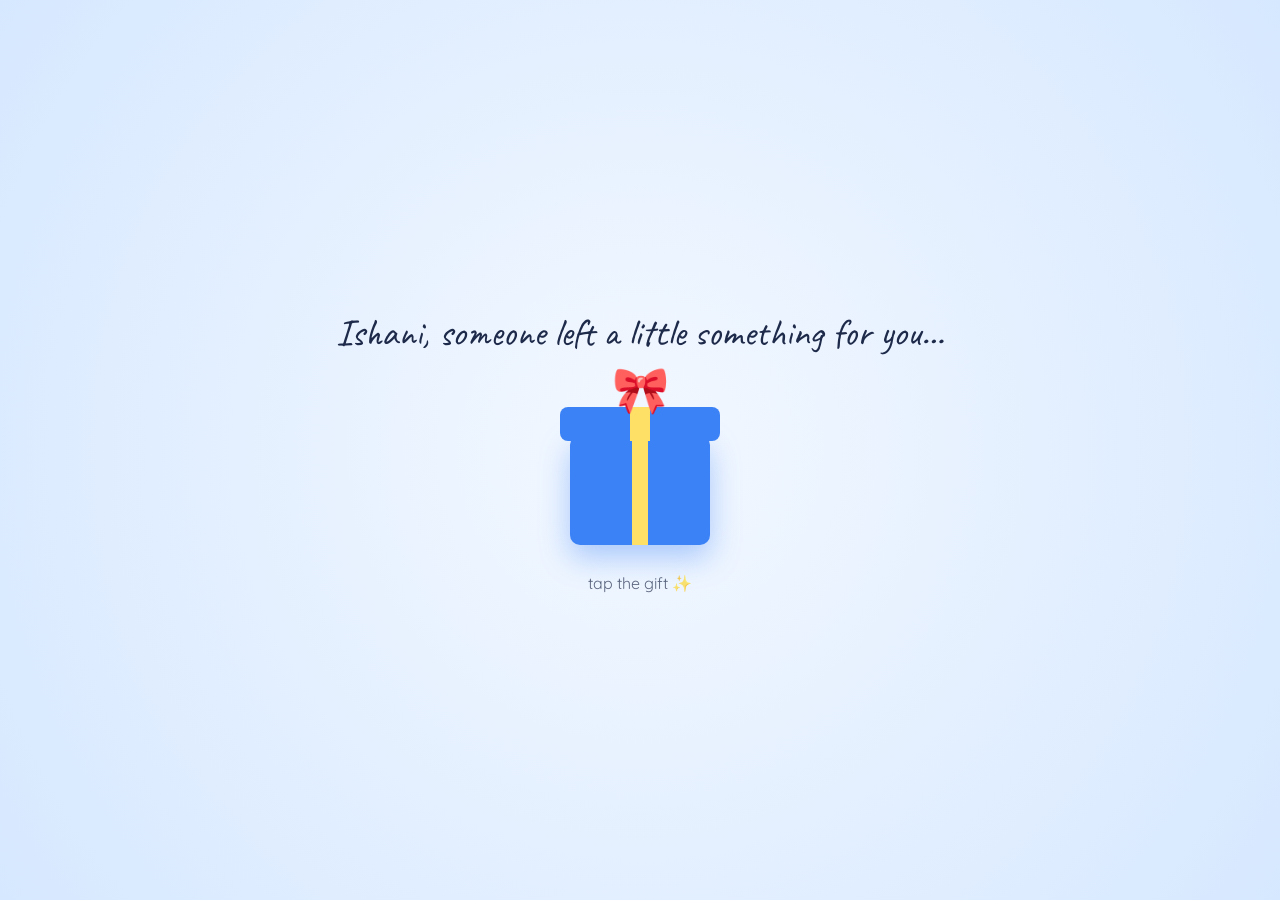
<file: index.html>
<!DOCTYPE html>
<html lang="en">
<head>
  <meta charset="UTF-8" />
  <meta name="viewport" content="width=device-width, initial-scale=1.0" />
  <title>Happy Birthday, Ishani! 🎂</title>
  <meta name="description" content="A little birthday surprise for Ishani 💖" />
  <meta property="og:title" content="Happy Birthday, Ishani! 🎂" />
  <meta property="og:description" content="Someone left a little surprise for you… tap to open 🎁" />
  <meta name="theme-color" content="#3b82f6" />
  <link rel="icon" href="data:image/svg+xml,<svg xmlns='http://www.w3.org/2000/svg' viewBox='0 0 100 100'><text y='.9em' font-size='90'>🎂</text></svg>" />
  <link rel="preconnect" href="https://fonts.googleapis.com" />
  <link rel="preconnect" href="https://fonts.gstatic.com" crossorigin />
  <link href="https://fonts.googleapis.com/css2?family=Pacifico&family=Quicksand:wght@400;500;700&family=Caveat:wght@500;700&display=swap" rel="stylesheet" />
  <link rel="stylesheet" href="css/style.css" />
  <link rel="stylesheet" href="css/buddy.css" />
</head>
<body>
  <canvas id="confetti"></canvas>
  <div class="balloons" aria-hidden="true"></div>

  <!-- ===== Intro gift ===== -->
  <div id="intro" class="intro">
    <p class="intro-hint" id="intro-hint">Someone left a little something for you…</p>
    <button id="gift" class="gift" aria-label="Open your gift">
      <span class="gift-lid"></span>
      <span class="gift-box"></span>
      <span class="gift-bow">🎀</span>
    </button>
    <p class="intro-tap">tap the gift ✨</p>
  </div>

  <main id="site" class="hidden">
    <!-- ===== Hero ===== -->
    <section class="hero">
      <div class="avatar-wrap">
        <div class="avatar-ring"></div>
        <img class="avatar" id="avatar" src="photos/black-dress.jpg" alt="Birthday girl" />
        <span class="avatar-crown">👑</span>
      </div>
      <p class="eyebrow">It's your day!</p>
      <h1 class="title">
        <span class="wavy" id="hb-text">Happy Birthday</span>
        <span class="name" id="name-text">Ishani</span>
      </h1>
      <p class="subtitle" id="subtitle"></p>
      <div class="hero-actions">
        <button class="btn" id="celebrate">🎉 Celebrate!</button>
        <a class="btn ghost" href="#quiz">🧠 Take your birthday quiz</a>
      </div>
      <div class="scroll-cue">scroll down ↓</div>
    </section>

    <!-- ===== Quiz ===== -->
    <section class="quiz-section reveal" id="quiz">
      <h2>The Birthday Quiz 🧠</h2>
      <p class="section-sub">A few totally serious questions. Answer honestly. 😇</p>
      <div class="quiz-card" id="quiz-card">
        <div class="quiz-progress"><span id="quiz-bar"></span></div>
        <div class="quiz-stage" id="quiz-stage" aria-live="polite"></div>
      </div>
    </section>

    <!-- ===== Cake ===== -->
    <section class="cake-section reveal">
      <h2>Make a wish 🕯️</h2>
      <p class="section-sub" id="cake-sub">Spin the cake with your finger 👆 then make a wish.</p>
      <div class="cake-stage" id="cake">
        <div class="cake3d"><div class="spin" id="cake-spin"></div></div>
        <canvas class="cut-canvas" id="cut-canvas"></canvas>
        <div class="knife-cursor" id="knife" aria-hidden="true">🔪</div>
        <div class="slice" id="slice" aria-hidden="true">🍰</div>
      </div>
      <div class="cake-actions">
        <button class="btn" id="wish-btn" type="button">🙏 Make a wish</button>
        <button class="btn ghost" id="mic-btn" type="button" hidden>🎤 Blow into the mic</button>
      </div>
      <p class="wish-msg" id="wish-msg">Your wish is on its way ✨💫</p>
      <p class="cut-hint" id="cut-hint"></p>
      <div class="feed" id="feed">
        <p class="feed-title">Now feed your friends! Tap a friend to give them a slice 🍰</p>
        <div class="friends" id="friends"></div>
        <p class="feed-done" id="feed-done"></p>
      </div>
    </section>

    <!-- ===== Gallery ===== -->
    <section class="gallery-section reveal">
      <h2>Little moments 📸</h2>
      <p class="section-sub">A few snapshots of the wonderful you. Tap one to see it bigger.</p>
      <div class="gallery" id="gallery"></div>
    </section>

    <!-- ===== Reasons ===== -->
    <section class="reasons-section reveal">
      <h2>Things that make you awesome 💛</h2>
      <p class="section-sub">Tap a card to flip it.</p>
      <div class="reasons" id="reasons"></div>
    </section>

    <!-- ===== Message ===== -->
    <section class="message-section reveal">
      <h2>A little note for you</h2>
      <div class="letter">
        <div class="letter-body" id="letter"></div>
        <p class="signature" id="signature"></p>
      </div>
    </section>

    <footer>
      <p id="footer-text">Made with lots of 💖</p>
      <button class="btn small" id="again">🎊 One more time!</button>
    </footer>
  </main>

  <!-- Lightbox -->
  <div class="lightbox" id="lightbox" aria-hidden="true">
    <button class="lb-close" id="lb-close" aria-label="Close">✕</button>
    <button class="lb-nav lb-prev" id="lb-prev" aria-label="Previous photo">‹</button>
    <img id="lb-img" alt="" />
    <button class="lb-nav lb-next" id="lb-next" aria-label="Next photo">›</button>
    <p id="lb-cap"></p>
  </div>

  <!-- Toast -->
  <div class="toast" id="toast" role="status"></div>

  <div class="wish-overlay" id="wish-overlay" aria-live="polite"><div><p>Close your eyes…</p><p class="wish-count" id="wish-count">3</p><p>and make a wish 🤫</p></div></div>
  <script src="js/sound.js"></script>
  <script src="js/main.js"></script>
  <script src="js/cake.js"></script>
  <script src="js/buddy.js"></script>
  <script src="js/doodle.js"></script>
  <script src="js/extras.js"></script>
</body>
</html>
</file>
<file: css/style.css>
:root {
  --pink: #3b82f6;
  --peach: #38bdf8;
  --yellow: #ffe066;
  --mint: #7ee8c7;
  --sky: #93c5fd;
  --lilac: #a5b4fc;
  --ink: #1e2a4a;
  --paper: #fbfdff;
}

* { box-sizing: border-box; margin: 0; padding: 0; }
html { scroll-behavior: smooth; overflow-x: hidden; }

body {
  font-family: 'Quicksand', system-ui, sans-serif;
  color: var(--ink);
  background: linear-gradient(135deg, #dbeafe, #e0f2fe, #e2f6ff, #e0e7ff);
  background-attachment: scroll;
  min-height: 100vh;
  overflow-x: hidden;
}

#confetti { position: fixed; inset: 0; pointer-events: none; z-index: 50; }
.hidden { display: none; }

/* ===== Floating balloons ===== */
.balloons { position: fixed; inset: 0; pointer-events: none; z-index: 3; overflow: hidden; }
.balloon { pointer-events: auto; cursor: pointer; touch-action: manipulation; transition: scale .12s ease-out, opacity .12s; }
.balloon.pop { scale: 1.7; opacity: 0; animation-play-state: paused; pointer-events: none; }
.balloon {
  will-change: transform;
  position: absolute; bottom: -160px;
  width: 60px; height: 76px; border-radius: 50% 50% 48% 52%;
  animation: floatUp linear infinite;
  opacity: .85;
}
.balloon::before {
  content: ''; position: absolute; top: 14px; left: 14px;
  width: 12px; height: 20px; border-radius: 50%; background: rgba(255,255,255,.55);
}
.balloon::after {
  content: ''; position: absolute; left: 50%; top: 100%;
  width: 1px; height: 80px; background: rgba(30,58,110,.25);
}
@keyframes floatUp {
  0% { transform: translateY(0) translateX(0) rotate(-4deg); }
  50% { transform: translateY(-60vh) translateX(30px) rotate(4deg); }
  100% { transform: translateY(-130vh) translateX(-10px) rotate(-4deg); }
}

/* ===== Intro ===== */
.intro {
  position: fixed; inset: 0; z-index: 40;
  display: flex; flex-direction: column; align-items: center; justify-content: center; gap: 28px;
  background: radial-gradient(circle at center, #f3f8ff, #d6e8ff);
  transition: opacity .8s ease, transform .8s ease;
  text-align: center; padding: 16px;
}
.intro.gone { opacity: 0; transform: scale(1.2); pointer-events: none; }
.intro-hint { font-family: 'Caveat', cursive; font-size: clamp(1.6rem, 5vw, 2.4rem); }
.intro-tap { font-size: 1rem; opacity: .7; animation: pulse 1.6s ease-in-out infinite; }
@keyframes pulse { 50% { opacity: .3; } }

.gift {
  position: relative; width: 160px; height: 160px; border: none; background: none; cursor: pointer;
  animation: wiggle 2.2s ease-in-out infinite;
}
.gift-box {
  position: absolute; bottom: 0; left: 10px; width: 140px; height: 110px; border-radius: 10px;
  background: linear-gradient(90deg, transparent 44%, var(--yellow) 44% 56%, transparent 56%), var(--pink);
  box-shadow: 0 12px 30px rgba(59,130,246,.4);
}
.gift-lid {
  position: absolute; bottom: 104px; left: 0; width: 160px; height: 34px; border-radius: 8px; z-index: 2;
  background: linear-gradient(90deg, transparent 44%, var(--yellow) 44% 56%, transparent 56%), #3b82f6;
  transition: transform .6s cubic-bezier(.5,-0.5,.5,1.5);
}
.gift-bow { position: absolute; bottom: 128px; left: 50%; transform: translateX(-50%); font-size: 46px; z-index: 3; transition: transform .6s; }
.gift.open { animation: none; }
.gift.open .gift-lid { transform: translateY(-120px) rotate(-25deg); }
.gift.open .gift-bow { transform: translate(-50%, -160px) rotate(30deg); }
@keyframes wiggle {
  0%, 70%, 100% { transform: rotate(0); }
  75% { transform: rotate(-8deg); } 80% { transform: rotate(8deg); }
  85% { transform: rotate(-6deg); } 90% { transform: rotate(6deg); }
}

/* ===== Layout ===== */
main { position: relative; z-index: 2; }
section { min-height: 90vh; padding: 80px 16px; display: flex; flex-direction: column; align-items: center; justify-content: center; text-align: center; }
h2 { font-family: 'Pacifico', cursive; font-weight: 400; font-size: clamp(2rem, 6vw, 3rem); margin-bottom: 10px; color: #2563eb; }
.section-sub { font-size: 1.1rem; opacity: .8; margin-bottom: 36px; max-width: 520px; }

.reveal { opacity: 0; transform: translateY(40px); transition: opacity 1s ease, transform 1s ease; }
.reveal.visible { opacity: 1; transform: none; }

/* ===== Hero ===== */
.hero { min-height: 100vh; }
.eyebrow { text-transform: uppercase; letter-spacing: .3em; font-weight: 700; font-size: .9rem; opacity: .7; margin-bottom: 12px; }
.title { display: flex; flex-direction: column; align-items: center; gap: 4px; }
.wavy { font-family: 'Pacifico', cursive; font-weight: 400; font-size: clamp(2.6rem, 10vw, 6rem); line-height: 1.2; }
.wavy span {
  display: inline-block;
  color: #2f6fe4;
  animation: wave 2.4s ease-in-out infinite;
  will-change: transform;
}
@keyframes wave { 0%, 60%, 100% { transform: translateY(0); } 30% { transform: translateY(-18px); } }
.name {
  font-family: 'Pacifico', cursive; font-weight: 400; font-size: clamp(2.4rem, 9vw, 5.4rem);
  background: linear-gradient(90deg, #6366f1, #3b82f6, #06b6d4, #3b82f6, #6366f1);
  -webkit-background-clip: text; background-clip: text; color: transparent;
  animation: pop 1s cubic-bezier(.3,1.6,.5,1) both .6s;
  padding: 0 10px;
}
@keyframes shimmer { to { background-position: 300% 0; } }
@keyframes pop { from { transform: scale(0); } to { transform: scale(1); } }
.subtitle { margin: 24px 0 36px; font-size: clamp(1.1rem, 3.5vw, 1.4rem); max-width: 560px; }

.btn {
  font-family: inherit; font-weight: 700; font-size: 1.2rem; color: #fff; cursor: pointer;
  border: none; border-radius: 999px; padding: 16px 36px;
  background: linear-gradient(135deg, var(--pink), #22d3ee);
  box-shadow: 0 10px 24px rgba(59,130,246,.45);
  transition: transform .2s, box-shadow .2s;
}
.btn:hover { transform: translateY(-3px) scale(1.04); box-shadow: 0 14px 30px rgba(59,130,246,.55); }
.btn:active { transform: scale(.96); }
.btn.ghost { background: rgba(255,255,255,.7); color: #2563eb; box-shadow: 0 8px 20px rgba(30,58,110,.1); text-decoration: none; display: inline-block; }
.btn.ghost:hover { box-shadow: 0 12px 26px rgba(30,58,110,.18); }
.btn.small { font-size: 1rem; padding: 12px 26px; margin-top: 16px; }
.scroll-cue { margin-top: 60px; opacity: .6; animation: bob 1.8s ease-in-out infinite; }
@keyframes bob { 50% { transform: translateY(8px); } }

/* ===== 3D Cake ===== */
.cake-stage { position: relative; width: 340px; height: 360px; max-width: 100%; touch-action: pan-y; user-select: none; -webkit-user-select: none; cursor: grab; }
.cake-stage:active { cursor: grabbing; }
.cake-stage.cutting { cursor: none; touch-action: none; }
.cake3d { position: absolute; inset: 0; perspective: 900px; perspective-origin: 50% 30%; }
.spin { position: absolute; left: 50%; top: 58%; transform-style: preserve-3d; }
.t3d { position: absolute; left: 0; top: 0; transform-style: preserve-3d; }
.p3d { position: absolute; left: 0; top: 0; backface-visibility: hidden; -webkit-backface-visibility: hidden; display: flex; align-items: center; justify-content: center; }
.p3d b { font-family: 'Pacifico', cursive; font-weight: 400; font-size: 25px; color: #fff; text-shadow: 0 2px 0 #1d4ed8, 0 0 6px rgba(29,78,216,.5); margin-top: 8px; }
.top3d { position: absolute; left: 0; top: 0; border-radius: 50%; }
.plate3d { box-shadow: 0 0 0 2px #dbe7f7, 0 10px 30px rgba(30,58,110,.25); }
/* candles */
.c3 { position: absolute; left: 0; top: 0; width: 56px; height: 96px; margin: -96px 0 0 -28px; transform-origin: 50% 100%; border: none; background: none; padding: 0; cursor: pointer; transform-style: preserve-3d; }
.c3 .digit, .c3 .stick, .c3 .flame3 { position: absolute; left: 50%; transform: translateX(-50%); }
.c3 .digit { bottom: 0; font: 900 64px/1 'Quicksand', system-ui, sans-serif; color: #93c5fd;
  background: repeating-linear-gradient(-45deg, #ffffff 0 7px, #60a5fa 7px 14px); -webkit-background-clip: text; background-clip: text; -webkit-text-fill-color: transparent;
  filter: drop-shadow(0 0 1px #1d4ed8) drop-shadow(0 3px 2px rgba(30,58,110,.25)); }
.c3 .stick { bottom: 0; width: 10px; height: 38px; border-radius: 3px; background: repeating-linear-gradient(45deg, #fff 0 5px, #3b82f6 5px 10px); }
.c3 .flame3 { width: 14px; height: 24px; border-radius: 50% 50% 50% 50% / 60% 60% 40% 40%; transform-origin: 50% 100%;
  background: radial-gradient(circle at 50% 70%, #fff6a8, #ffb020 60%, #ff6a00); box-shadow: 0 0 18px 6px rgba(255,190,60,.55);
  transform: translateX(-50%) rotate(var(--lean, 0deg)); transition: transform .2s, opacity .35s; animation: flick .22s ease-in-out infinite alternate; }
.c3.num .flame3 { bottom: 64px; margin-left: 4px; }
.c3.mini .flame3 { bottom: 38px; width: 11px; height: 19px; }
@keyframes flick { from { scale: 1 1; } to { scale: 1.1 .9; } }
.c3.out { pointer-events: none; }
.c3.out .flame3 { opacity: 0; scale: .2; }
.c3.mini { width: 36px; height: 66px; margin: -66px 0 0 -18px; }
.c3.out::after { content: ''; position: absolute; left: calc(50% - 3px); bottom: 60px; width: 7px; height: 22px; border-radius: 50%; background: rgba(150,150,160,.55); filter: blur(3px); animation: smoke 1.4s ease-out forwards; }
.c3.mini.out::after { bottom: 36px; }
.c3.relit .flame3 { animation: flick .22s ease-in-out infinite alternate, relight .6s ease-out; }
@keyframes relight { 0% { scale: .1; filter: brightness(3); } 60% { scale: 1.5; } 100% { scale: 1; } }
@keyframes smoke { to { transform: translateY(-40px) scale(2); opacity: 0; } }
.cut-canvas { position: absolute; inset: 0; width: 100%; height: 100%; pointer-events: none; z-index: 4; }
.knife-cursor { position: absolute; left: 0; top: 0; width: 60px; height: 60px; font-size: 48px; line-height: 60px; text-align: center; z-index: 6; pointer-events: none; opacity: 0; transition: opacity .2s; }
.knife-cursor.on { opacity: 1; }
.cake-stage.wobble .cake3d { animation: wobble .5s ease; }
@keyframes wobble { 25% { transform: translateX(-6px) rotate(-1.5deg); } 50% { transform: translateX(5px) rotate(1deg); } 75% { transform: translateX(-3px); } }
.cake-actions { display: flex; flex-wrap: wrap; gap: 12px; justify-content: center; margin-top: 6px; }
.cake-actions [hidden] { display: none; }
.wish-msg { margin-top: 18px; font-family: 'Caveat', cursive; font-size: 2rem; opacity: 0; transform: scale(.8); transition: all .6s; }
.wish-msg.show { opacity: 1; transform: scale(1); }
.wish-overlay { position: fixed; inset: 0; z-index: 65; display: flex; align-items: center; justify-content: center; text-align: center; color: #fff;
  background: radial-gradient(circle at 50% 40%, rgba(30,64,140,.92), rgba(5,12,35,.97)); opacity: 0; pointer-events: none; transition: opacity .6s;
  font-family: 'Caveat', cursive; font-size: 2rem; }
.wish-overlay.show { opacity: 1; pointer-events: auto; }
.wish-overlay::before { content: ''; position: absolute; inset: 0; background-image: radial-gradient(2px 2px at 20% 30%, #fff, transparent), radial-gradient(2px 2px at 70% 20%, #fff, transparent),
  radial-gradient(1.5px 1.5px at 40% 70%, #fff, transparent), radial-gradient(2px 2px at 85% 65%, #fff, transparent), radial-gradient(1.5px 1.5px at 12% 80%, #fff, transparent), radial-gradient(2px 2px at 55% 45%, #fff, transparent);
  animation: pulse 1.6s ease-in-out infinite; }
.wish-count { font-family: 'Pacifico', cursive; font-size: 5rem; margin: 10px 0; }

/* ===== Gallery ===== */
.gallery { columns: 3 240px; column-gap: 28px; width: 100%; max-width: 900px; }
.polaroid {
  background: #fff; padding: 12px 12px 18px; border-radius: 6px; cursor: pointer;
  box-shadow: 0 12px 30px rgba(30,58,110,.15);
  display: inline-block; width: 100%; margin: 0 0 28px; break-inside: avoid;
  transform: rotate(var(--r, 0deg)); transition: transform .35s cubic-bezier(.3,1.6,.5,1), box-shadow .3s;
}
.polaroid:hover { transform: rotate(0) scale(1.06); box-shadow: 0 20px 40px rgba(30,58,110,.25); z-index: 2; }
.polaroid .ph { min-height: 160px; border-radius: 3px; overflow: hidden; display: flex; align-items: center; justify-content: center; font-size: 3.4rem; }
.polaroid img { width: 100%; height: auto; display: block; }
.polaroid .ph small { display: block; font-size: .8rem; opacity: .7; margin-top: 6px; font-family: 'Quicksand', sans-serif; }
.polaroid figcaption { font-family: 'Caveat', cursive; font-size: 1.5rem; margin-top: 10px; }

.lightbox { position: fixed; inset: 0; z-index: 60; background: rgba(10,25,55,.88); display: flex; flex-direction: column; align-items: center; justify-content: center; padding: 16px; opacity: 0; pointer-events: none; transition: opacity .3s; }
.lightbox.open { opacity: 1; pointer-events: auto; }
.lightbox img { max-width: 92vw; max-height: 78vh; border-radius: 10px; box-shadow: 0 20px 60px rgba(0,0,0,.5); }
.lightbox p { color: #fff; font-family: 'Caveat', cursive; font-size: 1.8rem; margin-top: 14px; }
.lb-close { position: absolute; top: 16px; right: 20px; background: none; border: none; color: #fff; font-size: 2rem; cursor: pointer; }

/* ===== Reasons ===== */
.reasons { display: grid; grid-template-columns: repeat(auto-fit, minmax(200px, 1fr)); gap: 22px; width: 100%; max-width: 960px; }
.card { perspective: 900px; height: 170px; cursor: pointer; }
.card-inner { position: relative; width: 100%; height: 100%; transition: transform .7s cubic-bezier(.3,1.4,.5,1); transform-style: preserve-3d; }
.card.flipped .card-inner { transform: rotateY(180deg); }
.card-face { position: absolute; inset: 0; border-radius: 20px; backface-visibility: hidden; -webkit-backface-visibility: hidden;
  display: flex; align-items: center; justify-content: center; padding: 18px; box-shadow: 0 10px 24px rgba(30,58,110,.12); }
.card-front { font-size: 3rem; color: #fff; flex-direction: column; }
.card-front small { font-size: .9rem; font-weight: 700; letter-spacing: .1em; margin-top: 6px; }
.card-back { background: #fff; transform: rotateY(180deg); font-size: 1.1rem; font-weight: 500; line-height: 1.4; }

/* ===== Letter ===== */
.letter {
  position: relative; max-width: 640px; width: 100%; text-align: left;
  background: var(--paper); border-radius: 14px; padding: 40px 34px;
  box-shadow: 0 20px 50px rgba(30,58,110,.15);
  background-image: repeating-linear-gradient(transparent 0 35px, rgba(124,198,255,.25) 35px 36px);
  background-position: 0 28px;
}
.letter::before { content: '💌'; position: absolute; top: -26px; left: 50%; transform: translateX(-50%); font-size: 3rem; }
.letter-body { font-family: 'Caveat', cursive; font-size: 1.65rem; line-height: 36px; min-height: 200px; white-space: pre-wrap; }
.letter-body .cursor { display: inline-block; width: 2px; height: 1.2em; background: var(--ink); vertical-align: middle; animation: pulse .8s infinite; }
.signature { font-family: 'Pacifico', cursive; font-size: 1.4rem; text-align: right; margin-top: 18px; color: #2563eb; opacity: 0; transition: opacity 1s; }
.signature.show { opacity: 1; }

footer { position: relative; z-index: 2; text-align: center; padding: 40px 16px 70px; font-size: 1.1rem; }

/* ===== Hero avatar ===== */
.avatar-wrap { position: relative; width: 170px; height: 170px; margin-bottom: 22px; animation: pop 1s cubic-bezier(.3,1.6,.5,1) both .2s; }
.avatar-ring { position: absolute; inset: -8px; border-radius: 50%;
  background: conic-gradient(var(--pink), var(--peach), var(--yellow), var(--mint), var(--sky), var(--lilac), var(--pink));
  animation: spin 6s linear infinite; }
.avatar-ring::after { content: ''; position: absolute; inset: 5px; border-radius: 50%; background: #fff; }
.avatar { position: relative; width: 100%; height: 100%; object-fit: cover; object-position: 50% 18%; border-radius: 50%; z-index: 1; box-shadow: 0 10px 30px rgba(59,130,246,.35); }
.avatar-crown { position: absolute; top: -30px; left: 50%; transform: translateX(-50%) rotate(-12deg); font-size: 44px; z-index: 2; animation: bob 2.4s ease-in-out infinite; }
@keyframes spin { to { transform: rotate(360deg); } }
.hero-actions { display: flex; flex-wrap: wrap; gap: 14px; justify-content: center; }

/* ===== Quiz ===== */
.quiz-card {
  position: relative; width: 100%; max-width: 560px; min-height: 380px;
  background: rgba(255,255,255,.94);
  border-radius: 28px; padding: 34px 26px 30px;
  box-shadow: 0 24px 60px rgba(30,58,110,.15);
}
.quiz-progress { position: absolute; top: 0; left: 0; right: 0; height: 8px; border-radius: 28px 28px 0 0; overflow: hidden; background: #e2ecfa; }
.quiz-progress span { display: block; height: 100%; width: 0; background: linear-gradient(90deg, var(--pink), var(--peach), var(--yellow)); transition: width .6s cubic-bezier(.3,1.4,.5,1); }
.quiz-stage { position: relative; min-height: 290px; display: flex; flex-direction: column; align-items: center; justify-content: center; gap: 16px; }
.q-step { font-size: .8rem; font-weight: 700; letter-spacing: .18em; text-transform: uppercase; color: #2563eb; opacity: .8; }
.q-text { font-size: clamp(1.25rem, 4.2vw, 1.6rem); font-weight: 700; line-height: 1.35; }
.q-note { font-size: .95rem; opacity: .7; margin-top: -6px; }
.q-anim { animation: qIn .5s cubic-bezier(.3,1.4,.5,1) both; }
@keyframes qIn { from { opacity: 0; transform: translateY(24px) scale(.96); } to { opacity: 1; transform: none; } }
.q-options { display: flex; flex-wrap: wrap; gap: 12px; justify-content: center; width: 100%; }
.q-btn {
  font-family: inherit; font-size: 1.05rem; font-weight: 700; color: var(--ink); cursor: pointer;
  border: 2px solid #c7dcff; background: #fff; border-radius: 16px; padding: 12px 20px; min-width: 120px;
  transition: transform .2s, background .2s, border-color .2s, left .25s ease, top .25s ease;
}
.q-btn:hover { transform: translateY(-2px); border-color: var(--pink); background: #f0f6ff; }
.q-btn.primary { background: linear-gradient(135deg, var(--pink), #22d3ee); color: #fff; border-color: transparent; }
.q-btn.wrong { animation: shake .45s; border-color: #ff6b6b; background: #fff0f0; }
.q-btn:disabled { opacity: .5; cursor: default; transform: none; }
@keyframes shake { 20%, 60% { transform: translateX(-8px); } 40%, 80% { transform: translateX(8px); } }
.q-btn.runaway { position: absolute; z-index: 5; }
.q-input {
  font-family: inherit; font-size: 1.15rem; width: 100%; max-width: 380px; padding: 14px 18px; border-radius: 16px;
  border: 2px solid #c7dcff; outline: none; text-align: center; color: var(--ink); background: #fff;
}
.q-input.wrong { animation: shake .45s; border-color: #ff6b6b; }
.q-input:focus { border-color: var(--pink); box-shadow: 0 0 0 4px rgba(59,130,246,.15); }
.q-feedback { min-height: 1.6em; font-weight: 700; font-size: 1.05rem; }
.q-big-emoji { font-size: 4rem; line-height: 1; }
.certificate {
  width: 100%; border: 3px double #e9b949; border-radius: 18px; padding: 22px 18px;
  background: linear-gradient(135deg, #f5faff, #f1f7ff);
}
.certificate h3 { font-family: 'Pacifico', cursive; font-weight: 400; font-size: 1.6rem; color: #c48a00; margin-bottom: 6px; }
.certificate .cert-name { font-family: 'Pacifico', cursive; font-size: 2.2rem; color: #2563eb; margin: 6px 0; }
.certificate .cert-title { font-weight: 700; font-size: 1.15rem; text-transform: uppercase; letter-spacing: .06em; margin: 8px 0; }
.certificate small { display: block; opacity: .7; margin-top: 10px; line-height: 1.5; }
.trophy { font-size: 4.2rem; animation: pop .8s cubic-bezier(.3,1.6,.5,1) both; }

/* ===== Toast ===== */
.toast { position: fixed; left: 50%; bottom: 28px; transform: translate(-50%, 160%); opacity: 0; pointer-events: none; z-index: 70;
  background: var(--ink); color: #fff; padding: 12px 20px; border-radius: 999px; font-weight: 700; max-width: calc(100vw - 32px); text-align: center;
  box-shadow: 0 12px 30px rgba(0,0,0,.25); transition: transform .4s cubic-bezier(.3,1.4,.5,1), opacity .3s; }
.toast.show { transform: translate(-50%, 0); opacity: 1; }

/* ===== Lightbox nav ===== */
.lb-nav { position: absolute; top: 50%; transform: translateY(-50%); background: rgba(255,255,255,.15); border: none; color: #fff;
  font-size: 2.6rem; width: 52px; height: 52px; border-radius: 50%; cursor: pointer; line-height: 1; }
.lb-nav:hover { background: rgba(255,255,255,.3); }
.lb-prev { left: 14px; } .lb-next { right: 14px; }

@media (max-width: 600px) {
  .avatar-wrap { width: 140px; height: 140px; }
  .quiz-card { padding: 30px 16px 24px; }
  .q-btn { min-width: 0; padding: 12px 16px; }
  .lb-nav { width: 42px; height: 42px; font-size: 2rem; top: auto; bottom: 18px; transform: none; }
  .gallery { columns: 2; column-gap: 14px; }
  .polaroid { margin-bottom: 16px; }
  .polaroid { padding: 8px 8px 12px; }
  .polaroid .ph { font-size: 2.4rem; }
  .polaroid figcaption { font-size: 1.2rem; }
  .reasons { grid-template-columns: repeat(2, 1fr); gap: 14px; }
  .card { height: 150px; }
  .card-back { font-size: .95rem; padding: 12px; }
  .letter { padding: 34px 20px; }
}

@media (prefers-reduced-motion: reduce) {
  *, *::before, *::after { animation-duration: .01ms !important; animation-iteration-count: 1 !important; transition-duration: .01ms !important; }
}

/* ===== Phone sizing (bigger, easier to tap) ===== */
@media (max-width: 600px) {
  html { font-size: 18px; }
  section { padding: 64px 14px; min-height: auto; }
  .hero { min-height: 100svh; }
  .section-sub { font-size: 1.05rem; margin-bottom: 26px; }
  .wavy { font-size: 3.1rem; }
  .name { font-size: 3.4rem; }
  .avatar-wrap { width: 170px; height: 170px; }
  .subtitle { font-size: 1.15rem; }
  .btn { font-size: 1.15rem; padding: 16px 30px; }
  .hero-actions { flex-direction: column; align-items: stretch; width: 100%; max-width: 320px; }
  .quiz-card { padding: 30px 16px 26px; min-height: 420px; }
  .q-text { font-size: 1.35rem; }
  .q-btn { font-size: 1.1rem; padding: 14px 18px; min-height: 52px; }
  .q-input { font-size: 1.15rem; padding: 16px; }
  .gallery { columns: 1; }
  .polaroid { padding: 10px 10px 14px; margin-bottom: 22px; }
  .polaroid figcaption { font-size: 1.5rem; }
  .card { height: 170px; }
  .card-back { font-size: 1.05rem; }
  .letter-body { font-size: 1.55rem; }
}
/* ===== Phone: tighter gaps, bigger things, swipeable photos ===== */
@media (max-width: 600px) {
  section { padding: 44px 14px; }
  h2 { font-size: 2.3rem; margin-bottom: 8px; }
  .section-sub { margin-bottom: 18px; }
  .subtitle { margin: 16px 0 22px; }
  .scroll-cue { margin-top: 26px; }
  .quiz-card { min-height: 0; padding: 30px 16px 22px; }
  .quiz-stage { min-height: 250px; gap: 14px; }
  .q-note { font-size: 1rem; opacity: .8; }
  .q-big-emoji { font-size: 4.6rem; }
  .wish-msg { margin-top: 20px; }
  .feed { margin-top: 18px; }
  .feed-title { font-size: 1.2rem; margin-bottom: 14px; }
  .friend .bubble { font-size: 1rem; max-width: 150px; }
  .friend .tap { font-size: .9rem; }
  .gallery { columns: auto; display: flex; gap: 14px; overflow-x: auto; scroll-snap-type: x mandatory; scrollbar-width: none;
    width: calc(100% + 28px); margin: 0 -14px; padding: 8px 11vw 16px; -webkit-overflow-scrolling: touch; }
  .gallery::-webkit-scrollbar { display: none; }
  .polaroid { flex: 0 0 78vw; margin: 0; scroll-snap-align: center; }
  .polaroid img { height: min(56vh, 460px); object-fit: cover; }
  .gallery-section .section-sub::after { content: " Swipe for more 👉"; font-weight: 700; }
  .reasons { gap: 12px; }
  .letter { padding: 30px 18px; }
  footer { padding: 24px 16px 70px; }
}
@media (hover: none) {
  .polaroid:hover { transform: rotate(var(--r, 0deg)); box-shadow: 0 12px 30px rgba(30,58,110,.15); }
}

/* ===== Slice & feeding ===== */
.slice { position: absolute; right: 0; bottom: 30px; font-size: 54px; z-index: 5; opacity: 0; transform: scale(0); transition: transform .45s cubic-bezier(.3,1.6,.5,1), opacity .3s; pointer-events: none; }
.slice.show { opacity: 1; transform: scale(1); }
.cut-hint { display: none; margin-top: 14px; font-weight: 700; font-size: 1.15rem; color: #2563eb; }
.cut-hint.show { display: block; animation: pop .6s cubic-bezier(.3,1.6,.5,1) both; }
.feed { display: none; margin-top: 26px; width: 100%; max-width: 620px; }
.feed.show { display: block; animation: qIn .5s cubic-bezier(.3,1.4,.5,1) both; }
.feed-title { font-weight: 700; font-size: 1.15rem; margin-bottom: 22px; }
.friends { display: flex; flex-wrap: wrap; justify-content: center; gap: 22px 26px; }
.friend { position: relative; display: flex; flex-direction: column; align-items: center; gap: 8px; border: none; background: none; cursor: pointer; font-family: inherit; color: var(--ink); }
.friend img { width: 104px; height: 104px; border-radius: 50%; object-fit: cover; border: 5px solid #fff; box-shadow: 0 10px 24px rgba(30,58,110,.18); transition: transform .25s; }
.friend:active img { transform: scale(.94); }
.friend .mouth { position: absolute; top: 74px; left: 50%; transform: translateX(-50%) scale(0); font-size: 30px; transition: transform .3s cubic-bezier(.3,1.6,.5,1); }
.friend .bubble { min-height: 1.4em; font-weight: 700; font-size: .95rem; max-width: 130px; line-height: 1.25; }
.friend .tap { font-size: .85rem; opacity: .65; }
.friend.fed img { animation: munch .5s ease 2; border-color: #ffe066; }
.friend.fed .mouth { transform: translateX(-50%) scale(1); }
.friend.fed .tap { display: none; }
@keyframes munch { 0%, 100% { transform: scale(1); } 30% { transform: scale(1.08, .94); } 60% { transform: scale(.96, 1.05); } }
.flying-slice { position: fixed; z-index: 60; font-size: 48px; pointer-events: none; left: 0; top: 0; }
.feed-done { margin-top: 22px; font-family: 'Caveat', cursive; font-size: 2rem; min-height: 1.2em; }
@media (max-width: 600px) {
  .friend img { width: 92px; height: 92px; }
  .friend .mouth { top: 64px; }
}
.friend { width: 112px; }
@media (max-width: 600px) {
  .wavy { font-size: 10.5vw; white-space: nowrap; }
  .name { font-size: 13vw; }
  .friends { gap: 18px 12px; }
  .friend { width: 104px; }
  .friend img { width: 88px; height: 88px; }
  .friend .mouth { top: 60px; }
}

/* ===== Anime words while eating ===== */
.anime-word { position: absolute; top: 4px; z-index: 3; pointer-events: none; font: 800 1.05rem/1 'Quicksand', system-ui, sans-serif; color: #2563eb;
  -webkit-text-stroke: 3px #fff; paint-order: stroke fill; transform: translateX(-50%) rotate(var(--tilt, 0deg)); animation: animeWord 1.4s ease-out forwards; }
@keyframes animeWord { 0% { opacity: 0; translate: 0 10px; scale: .5; } 15% { opacity: 1; scale: 1.25; } 30% { scale: 1; } 100% { opacity: 0; translate: 0 -46px; } }

/* ===== Chewing faces ===== */
.face { position: relative; width: 112px; height: 112px; border-radius: 50%; overflow: hidden; border: 5px solid #fff; box-shadow: 0 10px 24px rgba(30,58,110,.18); }
.face img { width: 100%; height: 100%; border: none; box-shadow: none; border-radius: 0; display: block; }
.friend img { border: none; box-shadow: none; }
.face > span:not(.hearts) { position: absolute; transform: translate(-50%, -50%) rotate(var(--rot, 0deg)); }
.face svg { display: block; width: 100%; height: 100%; overflow: visible; }
/* eyes: skin patch over the real eye, then a cute drawn eye on top */
.eye-cover { opacity: 0; transition: opacity .2s; border-radius: 50%;
  background: radial-gradient(ellipse at center, var(--skin) 55%, transparent 74%); }
.eye-cover path { fill: none; stroke: #2a160d; stroke-width: 3.6; stroke-linecap: round; stroke-linejoin: round; }
.eye-cover .e-happy { display: none; }
.friend.fed .eye-cover .e-squint { display: none; }
.friend.fed .eye-cover .e-happy { display: inline; }
.blush { border-radius: 50%; background: radial-gradient(ellipse, rgba(255,105,150,.75), rgba(255,105,150,0) 70%); opacity: 0; transition: opacity .3s; }
.big-mouth { border-radius: 45% 45% 55% 55%; opacity: 0;
  background: radial-gradient(ellipse at 50% 30%, #7a1515, #3e0707 70%); border: 2px solid #2a0505; overflow: hidden;
  transition: opacity .15s, scale .25s cubic-bezier(.3,1.6,.5,1); scale: 0; }
.big-mouth::before { content: ''; position: absolute; left: 8%; right: 8%; top: 0; height: 22%; background: #fff; border-radius: 0 0 40% 40%; }
.big-mouth::after { content: ''; position: absolute; left: 22%; right: 22%; bottom: -10%; height: 50%; background: #ff7b9c; border-radius: 50% 50% 0 0; }
.friend.open .big-mouth { opacity: 1; scale: 1.15; }
.friend.chewing .eye-cover, .friend.fed .eye-cover, .friend.chewing .blush, .friend.fed .blush { opacity: 1; }
.friend.chewing .blush { animation: blush .64s ease-in-out infinite; }
.friend.chewing .big-mouth { opacity: 1; scale: 1; animation: chew .32s ease-in-out infinite alternate; }
.friend.chewing .face { animation: munch .64s ease-in-out infinite; }
.friend.fed .face { border-color: #ffe066; animation: happyBob 2.4s ease-in-out infinite; }
@keyframes chew { from { scale: 1.05 1; } to { scale: 1.15 .3; } }
@keyframes blush { 50% { scale: 1.25; } }
@keyframes happyBob { 0%, 100% { rotate: -3deg; } 50% { rotate: 3deg; } }
.crumb { width: 5px; height: 5px; border-radius: 50%; background: #f5c26b; opacity: 0; }
.friend.chewing .crumb { animation: crumb .9s ease-in infinite; }
@keyframes crumb { 0% { opacity: 1; translate: 0 0; } 100% { opacity: 0; translate: var(--dx) 26px; } }
.hearts { position: absolute; left: 0; right: 0; top: 0; height: 112px; pointer-events: none; }
.hearts i { position: absolute; bottom: 30%; font-style: normal; font-size: 16px; opacity: 0; }
.hearts i:nth-child(1) { left: 6%; } .hearts i:nth-child(2) { left: 44%; } .hearts i:nth-child(3) { right: 6%; }
.friend.fed .hearts i { animation: heartUp 2.6s ease-out infinite; }
.friend.fed .hearts i:nth-child(2) { animation-delay: .9s; } .friend.fed .hearts i:nth-child(3) { animation-delay: 1.7s; }
@keyframes heartUp { 0% { opacity: 0; transform: translateY(0) scale(.6); } 20% { opacity: 1; } 100% { opacity: 0; transform: translateY(-60px) scale(1.1); } }
@media (max-width: 600px) { .face { width: 116px; height: 116px; } .friends { gap: 14px 10px; } .friend { width: 46%; max-width: 150px; } }

.friend .bubble:empty { display: none; }


/* ===== Lighter mode for budget phones ===== */
.offscreen *, .offscreen *::before, .offscreen *::after { animation-play-state: paused !important; }
.lite .avatar-ring { animation: none; }
.lite .c3 .digit { filter: none; -webkit-text-stroke: 1px #1d4ed8; }
.lite .p3d b { text-shadow: 0 1px 0 #1d4ed8; }
.lite .polaroid, .lite .card-face, .lite .quiz-card, .lite .letter { box-shadow: 0 6px 14px rgba(30,58,110,.12); }
.lite .balloon { opacity: .9; }

/* ===== ✏️ The boy doodles on her photos ===== */
.avatar-wrap { cursor: pointer; -webkit-tap-highlight-color: transparent; }
.tap-badge { position: absolute; left: 50%; bottom: -14px; transform: translateX(-50%); z-index: 3; white-space: nowrap;
  background: #1d4ed8; color: #fff; font-size: .78rem; font-weight: 700; padding: 4px 10px; border-radius: 999px;
  box-shadow: 0 4px 12px rgba(29,78,216,.35); pointer-events: none; }
.lb-art { position: fixed; z-index: 1; pointer-events: none; overflow: hidden; border-radius: 10px; }
.lb-art .lb-sticker { transform-box: fill-box; transform-origin: center; animation: lbStick .35s cubic-bezier(.3,1.6,.5,1) both; }
@keyframes lbStick { from { transform: scale(0); } }
.lb-art .wipe { transition: opacity .4s; opacity: 0; }
.lb-boy { position: fixed; left: 0; top: 0; z-index: 2; pointer-events: none; opacity: 0; transition: transform ease-out, opacity .25s; }
.lb-boy.show { opacity: 1; }
.lb-boy svg { width: 100%; height: 100%; overflow: visible; }
.lb-boy.flip svg { transform: scaleX(-1); }
.lb-boy .b-rope, .lb-boy .b-chute { display: none; }
.lb-boy.drawing .b-arm-r { transform: rotate(-112deg); transition: transform .2s; }
.lb-boy.drawing .buddy-svg { animation: lbBob .3s ease-in-out infinite alternate; }
@keyframes lbBob { to { translate: 0 2px; } }
.lb-boy.talk .m-smile { display: none; }
.lb-boy.talk .m-open { display: inline; }
.lb-bubble { position: fixed; left: 0; top: 0; z-index: 3; width: 180px; text-align: center; pointer-events: none;
  background: #fff; color: #1e3a6e; font: 700 .9rem 'Quicksand', sans-serif; padding: 8px 10px; border-radius: 14px;
  box-shadow: 0 6px 18px rgba(0,0,0,.25); opacity: 0; transition-property: transform, opacity; transition-timing-function: ease-out; }
.lb-bubble.show { opacity: 1; }
.lb-clean { position: absolute; top: 16px; left: 16px; z-index: 3; background: #fff; color: #1d4ed8; border: none; border-radius: 999px;
  padding: 9px 16px; font: 700 .95rem 'Poppins', sans-serif; cursor: pointer; box-shadow: 0 6px 18px rgba(0,0,0,.25); }
.lb-clean[hidden] { display: none; }
#lb-img { position: relative; z-index: 0; }

/* ===== little extras ===== */
body { touch-action: manipulation; }
.heart-pop { position: fixed; z-index: 70; pointer-events: none; font-size: 26px; translate: -50% -50%; animation: heartUp 1.1s ease-out forwards; }
@keyframes heartUp { 0% { opacity: 0; transform: scale(.3); } 20% { opacity: 1; transform: scale(1.2); }
  100% { opacity: 0; transform: translate(var(--dx, 0), -110px) scale(.9) rotate(var(--rot, 0deg)); } }
.avatar-crown { cursor: pointer; }
.avatar-crown.fall { animation: crownFall 1.6s cubic-bezier(.4,0,.6,1) forwards; }
@keyframes crownFall {
  0% { transform: translateX(-50%) rotate(-12deg); }
  35% { transform: translate(40px, 150px) rotate(120deg); }
  50% { transform: translate(55px, 120px) rotate(160deg); }
  65% { transform: translate(65px, 150px) rotate(190deg); }
  100% { transform: translate(65px, 150px) rotate(190deg); opacity: 0; }
}
.avatar-crown.back { animation: crownBack .6s cubic-bezier(.3,1.6,.5,1) both; }
@keyframes crownBack { from { transform: translateX(-50%) translateY(-60px) rotate(-12deg); opacity: 0; } to { transform: translateX(-50%) rotate(-12deg); opacity: 1; } }
.rain-emoji { position: fixed; top: -50px; z-index: 65; pointer-events: none; font-size: 30px; animation: emojiFall var(--t, 3s) linear forwards; }
@keyframes emojiFall { to { transform: translateY(calc(100vh + 80px)) rotate(var(--rot, 180deg)); } }
.buddy { -webkit-touch-callout: none; -webkit-user-select: none; user-select: none; }
#footer-text { cursor: pointer; }
</file>
<file: css/buddy.css>
/* =========================================================
   👦  Buddy: the little party boy who follows her around
   ========================================================= */
.buddy {
  --w: 92px;
  position: fixed; left: 0; top: 0; width: var(--w); z-index: 45; pointer-events: none; opacity: 0;
  transform: translate(var(--bx, 80vw), var(--by, 70vh));
  transition: transform .85s cubic-bezier(.35,1.15,.5,1), opacity .4s;
  will-change: transform;
}
.buddy.on { opacity: 1; }
.buddy.fast { transition-duration: .45s; }
.buddy-body { transform-origin: 50% 0; }
.buddy-svg { display: block; width: 100%; height: auto; overflow: visible; }

/* everything that only shows in some poses */
.buddy-svg .b-rope, .buddy-svg .b-chute, .buddy-svg .b-zz,
.buddy-svg .m-o, .buddy-svg .m-open, .buddy-svg .m-sad, .buddy-svg .b-eyes-shut { display: none; }

/* body parts and their pivots (viewBox units) */
.b-head { transform-origin: 50px 66px; transform: rotate(var(--tilt, 0deg)); transition: transform .5s ease; }
.b-eyes { transform: translate(var(--gx, 0px), var(--gy, 0px)); transition: transform .22s ease; }
.b-eyes-open { transform: translate(var(--sx, 0px), var(--sy, 0px)); transition: transform .07s linear; }
.buddy.blink2 .b-blink { animation: b-blink2 .55s ease 1; }
@keyframes b-blink2 { 0%, 30%, 60%, 100% { transform: scaleY(1); } 15%, 45% { transform: scaleY(.08); } }
.b-blink { transform-origin: 50px 46px; animation: b-blink 4.6s infinite; }
@keyframes b-blink { 0%, 93%, 100% { transform: scaleY(1); } 95% { transform: scaleY(.08); } }
.b-arm-l { transform-origin: 32px 72px; transform: rotate(var(--al, 8deg)); transition: transform .3s ease; }
.b-arm-r { transform-origin: 68px 72px; transform: rotate(var(--ar, -8deg)); transition: transform .3s ease; }
.b-leg-l { transform-origin: 44px 97px; transform: rotate(var(--ll, 0deg)); transition: transform .3s ease; }
.b-leg-r { transform-origin: 56px 97px; transform: rotate(var(--lr, 0deg)); transition: transform .3s ease; }
.b-hat { transform-origin: 62px 14px; animation: b-hatWobble 3s ease-in-out infinite; }
@keyframes b-hatWobble { 0%, 100% { transform: rotate(-3deg); } 50% { transform: rotate(5deg); } }

/* ---------- getting around ---------- */
.buddy.m-hang .b-rope { display: inline; }
/* hanging by one hand, waving with the other */
.buddy.m-hang { --ar: 205deg; --ll: 10deg; --lr: -6deg; }
.buddy.m-hang .b-arm-r { transform: rotate(var(--ar)) scaleY(1.5); }
.buddy.m-hang .b-arm-l { animation: b-waveL .35s ease-in-out infinite alternate; }
.buddy.m-hang .b-leg-l { animation: b-kickL .8s ease-in-out infinite alternate; }
.buddy.m-hang .b-leg-r { animation: b-kickR .8s ease-in-out infinite alternate; }
.buddy.m-hang .buddy-body { transform-origin: 81% 0; animation: b-swing 1.6s ease-in-out infinite; }
@keyframes b-waveL { from { transform: rotate(105deg); } to { transform: rotate(150deg); } }
@keyframes b-swing { 0%, 100% { transform: rotate(8deg); } 50% { transform: rotate(-8deg); } }

.buddy.m-para .b-chute { display: inline; }
.buddy.m-para { --al: -45deg; --ar: 45deg; }
.buddy.m-para .buddy-body { animation: b-sway 2.4s ease-in-out infinite; }
.buddy.m-para .b-leg-l { animation: b-kickL .6s ease-in-out infinite alternate; }
.buddy.m-para .b-leg-r { animation: b-kickR .6s ease-in-out infinite alternate; }
@keyframes b-sway { 0%, 100% { transform: rotate(-6deg) translateY(0); } 50% { transform: rotate(6deg) translateY(10px); } }

.buddy-wall { position: fixed; top: 0; bottom: 0; right: 0; width: 22px; z-index: 44; pointer-events: none; opacity: 0; transition: opacity .3s;
  background-color: #e98b6d;
  background-image: linear-gradient(#f3d2c5 2px, transparent 2px), linear-gradient(90deg, #f3d2c5 2px, transparent 2px);
  background-size: 22px 14px, 11px 28px; box-shadow: inset 3px 0 6px rgba(0,0,0,.12); }
body.climbing .buddy-wall { opacity: 1; }
.buddy.m-climb .b-arm-l { animation: b-climbL .45s ease-in-out infinite alternate; }
.buddy.m-climb .b-arm-r { animation: b-climbR .45s ease-in-out infinite alternate; }
.buddy.m-climb .b-leg-l { animation: b-kickL .45s ease-in-out infinite alternate; }
.buddy.m-climb .b-leg-r { animation: b-kickR .45s ease-in-out infinite alternate; }
@keyframes b-climbL { from { transform: rotate(165deg); } to { transform: rotate(115deg); } }
@keyframes b-climbR { from { transform: rotate(-115deg); } to { transform: rotate(-165deg); } }
@keyframes b-kickL { from { transform: rotate(-14deg); } to { transform: rotate(10deg); } }
@keyframes b-kickR { from { transform: rotate(10deg); } to { transform: rotate(-14deg); } }

/* ---------- sitting on things ---------- */
.buddy.m-sit .b-leg-l { animation: b-dangleL 1.5s ease-in-out infinite; }
.buddy.m-sit .b-leg-r { animation: b-dangleR 1.5s ease-in-out infinite; }
@keyframes b-dangleL { 0%, 100% { transform: rotate(14deg); } 50% { transform: rotate(-12deg); } }
@keyframes b-dangleR { 0%, 100% { transform: rotate(-12deg); } 50% { transform: rotate(14deg); } }
.buddy.m-sit .buddy-body { animation: b-breathe 3s ease-in-out infinite; }
@keyframes b-breathe { 0%, 100% { transform: translateY(0); } 50% { transform: translateY(1.5px); } }

/* ---------- actions with arms and legs ---------- */
.buddy.a-wave { --al: 10deg; }
.buddy.a-wave .b-arm-r { animation: b-wave .35s ease-in-out infinite alternate; }
@keyframes b-wave { from { transform: rotate(-120deg); } to { transform: rotate(-160deg); } }

.buddy.a-clap .b-arm-l { animation: b-clapL .22s ease-in-out infinite alternate; }
.buddy.a-clap .b-arm-r { animation: b-clapR .22s ease-in-out infinite alternate; }
@keyframes b-clapL { from { transform: rotate(-40deg); } to { transform: rotate(-80deg); } }
@keyframes b-clapR { from { transform: rotate(40deg); } to { transform: rotate(80deg); } }

.buddy.a-cheer { --al: 150deg; --ar: -150deg; }
.buddy.a-cheer .buddy-body { animation: b-hop .45s ease 2; }
.buddy.a-cheer .b-arm-l { animation: b-cheerL .2s ease-in-out infinite alternate; }
.buddy.a-cheer .b-arm-r { animation: b-cheerR .2s ease-in-out infinite alternate; }
.buddy.a-cheer .b-leg-l { animation: b-kickL .2s ease-in-out infinite alternate; }
.buddy.a-cheer .b-leg-r { animation: b-kickR .2s ease-in-out infinite alternate; }
@keyframes b-cheerL { from { transform: rotate(135deg); } to { transform: rotate(170deg); } }
@keyframes b-cheerR { from { transform: rotate(-135deg); } to { transform: rotate(-170deg); } }
@keyframes b-hop { 0%, 100% { transform: translateY(0); } 40% { transform: translateY(-20px); } }

.buddy.a-facepalm { --ar: 163deg; --al: 12deg; --tilt: 12deg; }
.buddy.a-facepalm .b-eyes-open { display: none; }
.buddy.a-facepalm .b-eyes-shut { display: inline; }

.buddy.a-laugh { --al: -45deg; --ar: 45deg; }
.buddy.a-laugh .buddy-body { animation: b-shake .12s linear infinite alternate; }
.buddy.a-laugh .b-eyes-open { display: none; }
.buddy.a-laugh .b-eyes-shut { display: inline; }
@keyframes b-shake { from { transform: translate(-1.5px, 0) rotate(-3deg); } to { transform: translate(1.5px, -1px) rotate(3deg); } }

.buddy.a-dance .buddy-body { animation: b-danceBody .4s ease-in-out infinite alternate; }
.buddy.a-dance .b-arm-l { animation: b-cheerL .4s ease-in-out infinite alternate; }
.buddy.a-dance .b-arm-r { animation: b-danceR .4s ease-in-out infinite alternate; }
.buddy.a-dance .b-leg-l { animation: b-kickL .4s ease-in-out infinite alternate; }
.buddy.a-dance .b-leg-r { animation: b-kickR .4s ease-in-out infinite alternate; }
@keyframes b-danceBody { from { transform: rotate(-8deg); } to { transform: rotate(8deg); } }
@keyframes b-danceR { from { transform: rotate(-20deg); } to { transform: rotate(-60deg); } }

.buddy.a-think { --ar: 130deg; --al: 20deg; --tilt: -10deg; --gx: 2px; --gy: -3px; }
.buddy.a-peek { --al: -163deg; --ar: 163deg; }
.buddy.a-peek .b-head { animation: b-peek 1.4s ease-in-out infinite; }
@keyframes b-peek { 0%, 100% { transform: rotate(-6deg); } 50% { transform: rotate(6deg); } }

.buddy.a-rub { --al: -50deg; --ar: -10deg; }
.buddy.a-rub .b-arm-l { animation: b-rub .3s ease-in-out infinite alternate; }
@keyframes b-rub { from { transform: rotate(-35deg); } to { transform: rotate(-60deg); } }

.buddy.a-yawn { --al: 10deg; --ar: 133deg; --tilt: -6deg; }
.buddy.a-yawn .b-eyes-open { display: none; }
.buddy.a-yawn .b-eyes-shut, .buddy.a-yawn .b-zz { display: inline; }
.b-zz { animation: b-zz 1.6s ease-in-out infinite; }
@keyframes b-zz { 0% { opacity: 0; transform: translate(0, 0); } 30% { opacity: 1; } 100% { opacity: 0; transform: translate(10px, -16px); } }

/* ---------- faces ---------- */
.buddy.f-o .m-smile, .buddy.f-open .m-smile, .buddy.f-sad .m-smile { display: none; }
.buddy.f-o .m-o, .buddy.f-open .m-open, .buddy.f-sad .m-sad { display: inline; }
.buddy.talking .m-smile { display: none; }
.buddy.talking .m-o { display: inline; transform-origin: 50px 57px; animation: b-talk .12s linear infinite alternate; }
@keyframes b-talk { from { transform: scaleY(.35); } to { transform: scaleY(1.15); } }

/* ---------- speech bubble ---------- */
.buddy-bubble { position: absolute; top: 34%; width: max-content; max-width: 190px;
  background: #fff; color: var(--ink, #1e2a4a); font-weight: 700; font-size: .92rem; line-height: 1.3; padding: 9px 12px;
  box-shadow: 0 8px 22px rgba(30,58,110,.2); opacity: 0; transition: opacity .25s, transform .3s cubic-bezier(.3,1.6,.5,1); }
.buddy-bubble { right: 86%; border-radius: 16px 16px 4px 16px; transform: scale(.6); transform-origin: 100% 100%; }
.buddy.bubble-right .buddy-bubble { right: auto; left: 86%; border-radius: 16px 16px 16px 4px; transform-origin: 0 100%; }
.buddy-bubble.show { opacity: 1; transform: none; }

/* ---------- running / jumping in from a side ---------- */
.buddy.run-in { transition: transform 1s cubic-bezier(.3,.7,.4,1), opacity .4s; }
.buddy.run-in .b-leg-l { animation: b-kickL .16s ease-in-out infinite alternate; }
.buddy.run-in .b-leg-r { animation: b-kickR .16s ease-in-out infinite alternate; }
.buddy.run-in .b-arm-l { animation: b-clapL .16s ease-in-out infinite alternate; }
.buddy.run-in .b-arm-r { animation: b-clapR .16s ease-in-out infinite alternate; }
.buddy.run-in .buddy-body { animation: b-runBob .16s ease-in-out infinite alternate; }
.buddy.run-in.face-left .buddy-body { scale: -1 1; }
@keyframes b-runBob { from { transform: translateY(0) rotate(4deg); } to { transform: translateY(-5px) rotate(4deg); } }
.buddy.jump-in { transition: transform .75s cubic-bezier(.3,1.5,.5,1), opacity .4s; --al: 150deg; --ar: -150deg; }

/* ---------- tickles, gum, selfies, darts ---------- */
.buddy.on.m-sit .buddy-svg > .b-head { pointer-events: auto; cursor: pointer; } /* tap his head to tickle */
.b-gum, .b-dizzy { display: none; }
.b-gum { transform-origin: 50px 60px; transform: scale(.25); transition: transform 2s ease-in; }
.buddy.gum .b-gum { display: inline; }
.buddy.gum-big .b-gum { transform: scale(1.9); }
.buddy.gum .m-smile, .buddy.gum .m-o { display: none !important; }
.buddy.dizzy .b-eyes-open { display: none; }
.buddy.dizzy .b-dizzy { display: inline; }
.buddy.dizzy .dz { transform-box: fill-box; transform-origin: center; animation: b-spin .6s linear infinite; }
.buddy.dizzy .b-head { animation: b-dizzyHead 1s ease-in-out infinite; }
.buddy.dizzy .buddy-body { animation: b-danceBody .5s ease-in-out infinite alternate; }
@keyframes b-spin { to { transform: rotate(360deg); } }
@keyframes b-dizzyHead { 0%, 100% { transform: rotate(-12deg); } 50% { transform: rotate(12deg); } }
.buddy-prop { position: absolute; display: none; top: 33%; left: 64%; font-size: 26px; transform: rotate(-12deg); }
.buddy.a-selfie { --ar: -150deg; --al: 10deg; --tilt: 8deg; }
.buddy.a-selfie .buddy-prop { display: block; }
.buddy-flash { position: fixed; inset: 0; z-index: 80; background: #fff; pointer-events: none; animation: b-flash .55s ease-out forwards; }
@keyframes b-flash { from { opacity: .9; } to { opacity: 0; } }
.buddy-dart { position: fixed; left: 0; top: 0; z-index: 46; font-size: 22px; pointer-events: none; }

/* ---------- go away button ---------- */
.buddy-shoo { position: absolute; left: 50%; top: 13%; transform: translateX(-50%); display: none; pointer-events: auto; z-index: 2;
  font: 700 .78rem/1 'Quicksand', system-ui, sans-serif; color: #fff; background: rgba(30,58,110,.72); border: none; border-radius: 999px;
  padding: 8px 12px; white-space: nowrap; cursor: pointer; box-shadow: 0 4px 12px rgba(30,58,110,.25); }
.buddy.on.m-sit:not(.holding):not(.falling):not(.a-sulk) .buddy-shoo { display: block; }

/* ---------- sulking off / falling ---------- */
.buddy.a-sulk { --al: 3deg; --ar: -3deg; --gy: 3px; --tilt: 0deg; }
.buddy.a-sulk .buddy-body { animation: none; translate: 0 4px; transition: translate .4s; }
.buddy.leaving { transition: transform 1s cubic-bezier(.5,0,.9,.6), opacity .4s; }
.buddy.falling { transition: transform 1.1s cubic-bezier(.55,0,1,.45), opacity .4s; --al: -150deg; --ar: 150deg; }
.buddy.falling .buddy-body { transform-origin: 50% 62%; animation: b-tumble .6s linear infinite; }
@keyframes b-tumble { to { transform: rotate(360deg); } }

/* ---------- holding on when the phone tilts ---------- */
.buddy.holding { transition: transform .15s linear, opacity .4s; --al: 28deg; --ar: -28deg; }
.buddy.holding .buddy-body { transform-origin: 50% 77%; rotate: var(--lean, 0deg); transition: rotate .2s ease; }
.buddy.holding .b-leg-l { animation: b-kickL .18s ease-in-out infinite alternate; }
.buddy.holding .b-leg-r { animation: b-kickR .18s ease-in-out infinite alternate; }
.buddy.slipping .buddy-body { animation: b-shake .1s linear infinite alternate; }

/* ---------- peeking from behind things ---------- */
.buddy.no-move { transition: none !important; }
.buddy.m-peek .buddy-body { translate: 0 var(--sink, 0px); transition: translate 1.1s cubic-bezier(.3,1.1,.5,1); }
.buddy.no-move .buddy-body { transition: none; }
.buddy.m-peek .buddy-bubble { top: auto; bottom: 46%; }
.bb-ask { display: none; gap: 6px; margin-top: 8px; }
.buddy.asking .bb-ask { display: flex; }
.buddy.asking .buddy-bubble { width: 210px; max-width: 210px; }
.bb-ask button { white-space: nowrap; flex: 1; }
.bb-ask button { pointer-events: auto; font: 700 .85rem/1 'Quicksand', system-ui, sans-serif; border: none; border-radius: 999px; padding: 9px 12px; cursor: pointer;
  background: #f3eaf7; color: var(--ink, #1e2a4a); }
.bb-ask button[data-a="yes"] { background: linear-gradient(135deg, #3b82f6, #22d3ee); color: #fff; }

/* ---------- mute button ---------- */
.sound-btn { position: fixed; left: 12px; bottom: 12px; z-index: 55; width: 44px; height: 44px; border-radius: 50%; border: none;
  background: rgba(255,255,255,.9); box-shadow: 0 6px 16px rgba(30,58,110,.18); font-size: 1.3rem; cursor: pointer; display: none; }
.sound-btn.show { display: block; }

@media (max-width: 600px) {
  .buddy { --w: 88px; }
  .buddy-bubble { max-width: 190px; font-size: .9rem; padding: 10px 13px; }
  .buddy-shoo { font-size: .8rem; padding: 9px 13px; }
}
@media (prefers-reduced-motion: reduce) {
  .buddy { transition-duration: .01ms; }
}
</file>
